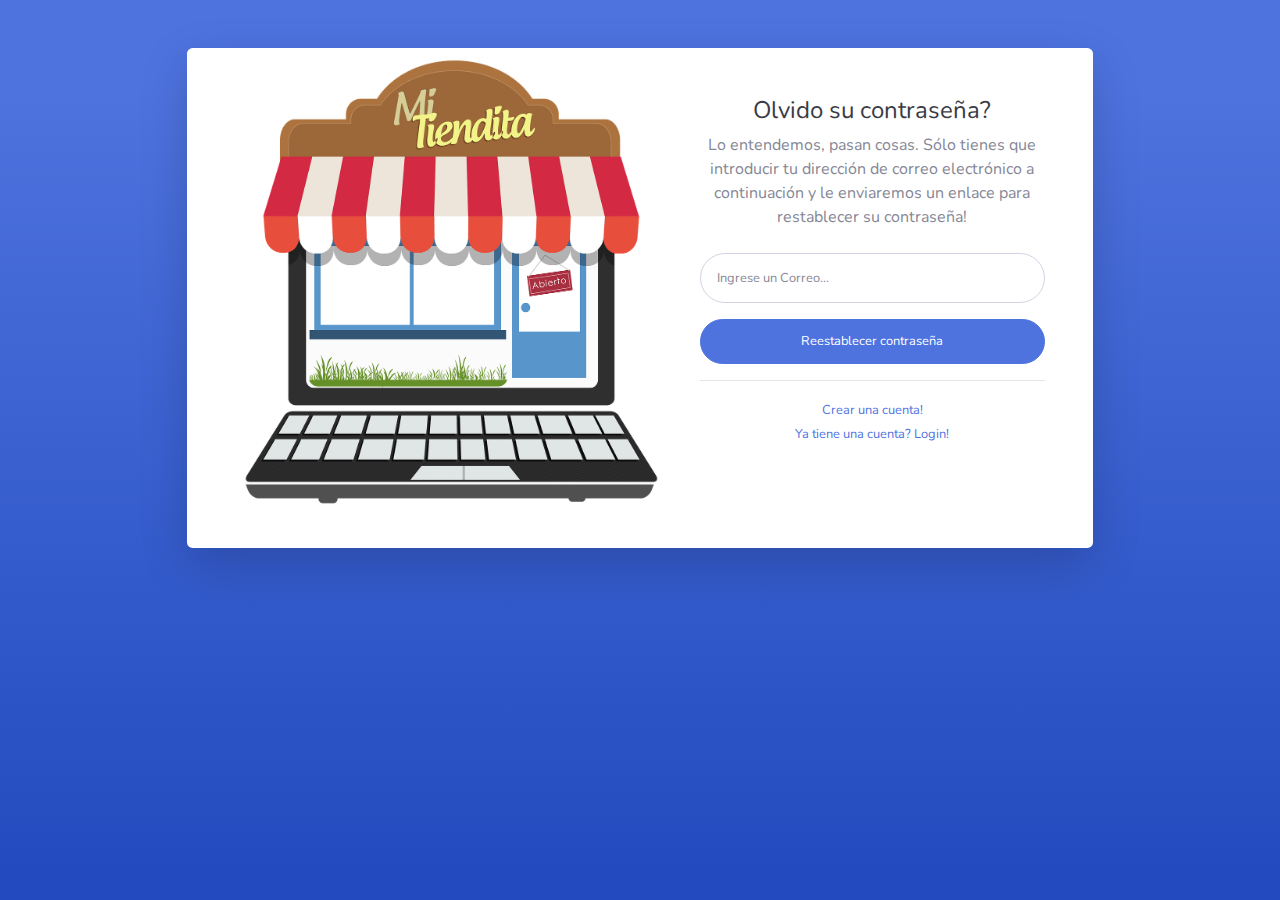
<file: forgot-password.html>
<!DOCTYPE html>
<html lang="en">

<head>

    <meta charset="utf-8">
    <meta http-equiv="X-UA-Compatible" content="IE=edge">
    <meta name="viewport" content="width=device-width, initial-scale=1, shrink-to-fit=no">
    <meta name="description" content="">
    <meta name="author" content="">

    <title>Mercadito</title>

    <!-- Custom fonts for this template-->
    <link href="vendor/fontawesome-free/css/all.min.css" rel="stylesheet" type="text/css">
    <link
        href="https://fonts.googleapis.com/css?family=Nunito:200,200i,300,300i,400,400i,600,600i,700,700i,800,800i,900,900i"
        rel="stylesheet">

    <!-- Custom styles for this template-->
    <link href="css/sb-admin-2.min.css" rel="stylesheet">

</head>

<body class="bg-gradient-primary">

    <div class="container">

        <!-- Outer Row -->
        <div class="row justify-content-center">

            <div class="col-xl-10 col-lg-12 col-md-9">

                <div class="card o-hidden border-0 shadow-lg my-5">
                    <div class="card-body p-0">
                        <!-- Nested Row within Card Body -->
                        <div class="row">
                            <div class="col-lg-6 d-none d-lg-block"><img width="500" height="500" src="img/b2ap3_large_que-es-un-tienda-online.png"></div>
                            <div class="col-lg-6">
                                <div class="p-5">
                                    <div class="text-center">
                                        <h1 class="h4 text-gray-900 mb-2">Olvido su contraseña?</h1>
                                        <p class="mb-4">Lo entendemos, pasan cosas. Sólo tienes que introducir tu dirección de correo electrónico a continuación
                                            y le enviaremos un enlace para restablecer su contraseña!</p>
                                    </div>
                                    <form class="user">
                                        <div class="form-group">
                                            <input type="email" class="form-control form-control-user"
                                                id="exampleInputEmail" aria-describedby="emailHelp"
                                                placeholder="Ingrese un Correo...">
                                        </div>
                                        <a href="login.html" class="btn btn-primary btn-user btn-block">
                                            Reestablecer contraseña
                                        </a>
                                    </form>
                                    <hr>
                                    <div class="text-center">
                                        <a class="small" href="register.html">Crear una cuenta!</a>
                                    </div>
                                    <div class="text-center">
                                        <a class="small" href="login.html">Ya tiene una cuenta? Login!</a>
                                    </div>
                                </div>
                            </div>
                        </div>
                    </div>
                </div>

            </div>

        </div>

    </div>

    <!-- Bootstrap core JavaScript-->
    <script src="vendor/jquery/jquery.min.js"></script>
    <script src="vendor/bootstrap/js/bootstrap.bundle.min.js"></script>

    <!-- Core plugin JavaScript-->
    <script src="vendor/jquery-easing/jquery.easing.min.js"></script>

    <!-- Custom scripts for all pages-->
    <script src="js/sb-admin-2.min.js"></script>

</body>

</html>
</file>
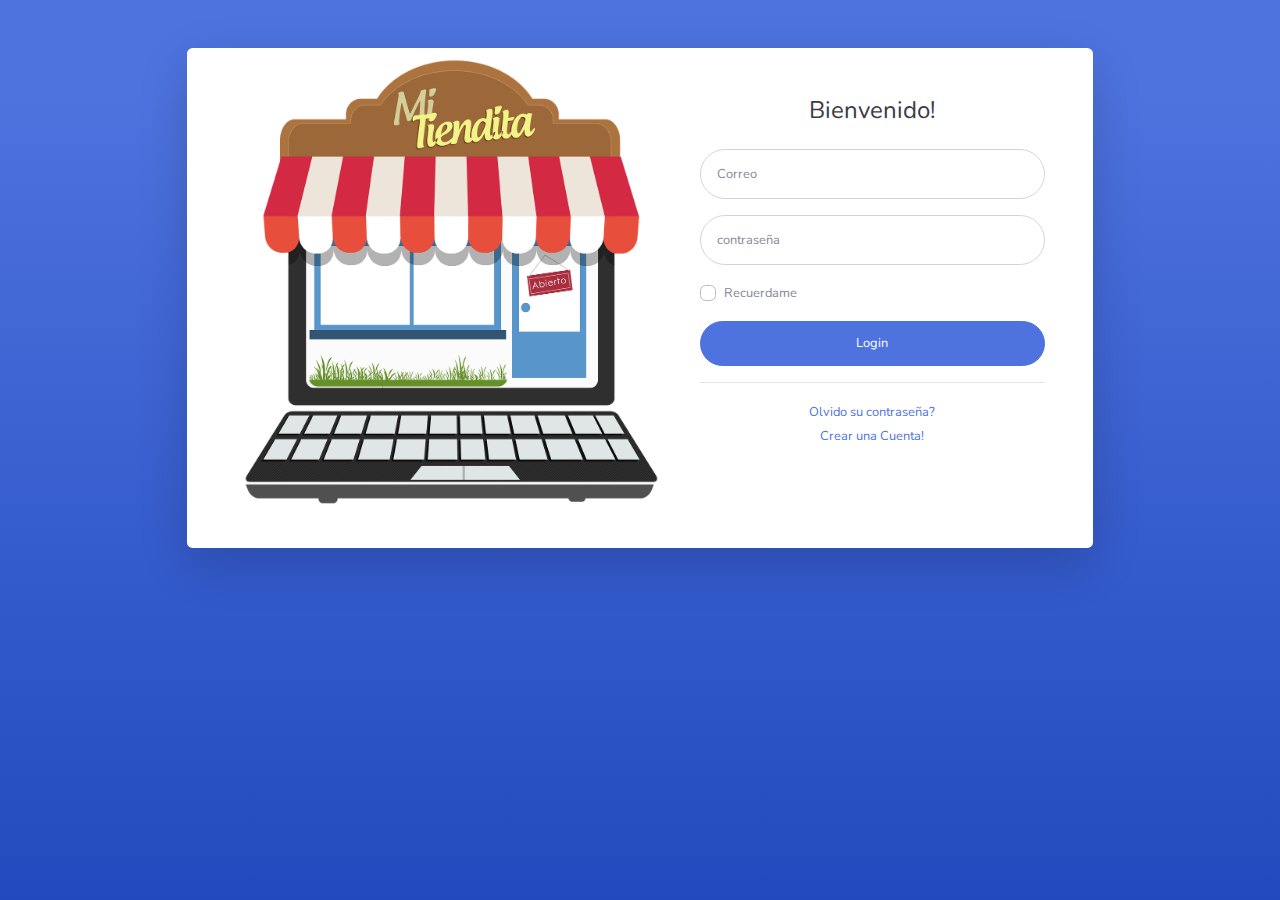
<file: login.html>
<!DOCTYPE html>
<html lang="en">

<head>

    <meta charset="utf-8">
    <meta http-equiv="X-UA-Compatible" content="IE=edge">
    <meta name="viewport" content="width=device-width, initial-scale=1, shrink-to-fit=no">
    <meta name="description" content="">
    <meta name="author" content="">

    <title>Login</title>

    <!-- Custom fonts for this template-->
    <link href="vendor/fontawesome-free/css/all.min.css" rel="stylesheet" type="text/css">
    <link
        href="https://fonts.googleapis.com/css?family=Nunito:200,200i,300,300i,400,400i,600,600i,700,700i,800,800i,900,900i"
        rel="stylesheet">

    <!-- Custom styles for this template-->
    <link href="css/sb-admin-2.min.css" rel="stylesheet">

</head>

<body class="bg-gradient-primary">

    <div class="container">

        <!-- Outer Row -->
        <div class="row justify-content-center">

            <div class="col-xl-10 col-lg-12 col-md-9">

                <div class="card o-hidden border-0 shadow-lg my-5">
                    <div class="card-body p-0">
                        <!-- Nested Row within Card Body -->
                        <div class="row">
                            <div class="col-lg-6 d-none d-lg-block"><img width="500" height="500" src="img/b2ap3_large_que-es-un-tienda-online.png"></div>
                            <div class="col-lg-6">
                                <div class="p-5">
                                    <div class="text-center">
                                        <h1 class="h4 text-gray-900 mb-4">Bienvenido!</h1>
                                    </div>
                                    <form class="user">
                                        <div class="form-group">
                                            <input type="email" class="form-control form-control-user"
                                                id="exampleInputEmail" aria-describedby="emailHelp"
                                                placeholder="Correo">
                                        </div>
                                        <div class="form-group">
                                            <input type="password" class="form-control form-control-user"
                                                id="exampleInputPassword" placeholder="contraseña">
                                        </div>
                                        <div class="form-group">
                                            <div class="custom-control custom-checkbox small">
                                                <input type="checkbox" class="custom-control-input" id="customCheck" name="Recuerdame">
                                                <label class="custom-control-label" for="customCheck">Recuerdame</label>
                                            </div>
                                        </div>
                                        <a href="index.php" class="btn btn-primary btn-user btn-block">
                                            Login
                                        </a>
                                        <hr>
                                        <!-- <a href="index.html" class="btn btn-google btn-user btn-block">
                                            <i class="fab fa-google fa-fw"></i> Login with Google
                                        </a>
                                        <a href="index.html" class="btn btn-facebook btn-user btn-block">
                                            <i class="fab fa-facebook-f fa-fw"></i> Login with Facebook
                                        </a> -->
                                    </form>
                                    
                                    <div class="text-center">
                                        <a class="small" href="forgot-password.php">Olvido su contraseña?</a>
                                    </div>
                                    <div class="text-center">
                                        <a class="small" href="register.php">Crear una Cuenta!</a>
                                    </div>
                                </div>
                            </div>
                        </div>
                    </div>
                </div>

            </div>

        </div>

    </div>

    <!-- Bootstrap core JavaScript-->
    <script src="vendor/jquery/jquery.min.js"></script>
    <script src="vendor/bootstrap/js/bootstrap.bundle.min.js"></script>

    <!-- Core plugin JavaScript-->
    <script src="vendor/jquery-easing/jquery.easing.min.js"></script>

    <!-- Custom scripts for all pages-->
    <script src="js/sb-admin-2.min.js"></script>

</body>

</html>
</file>
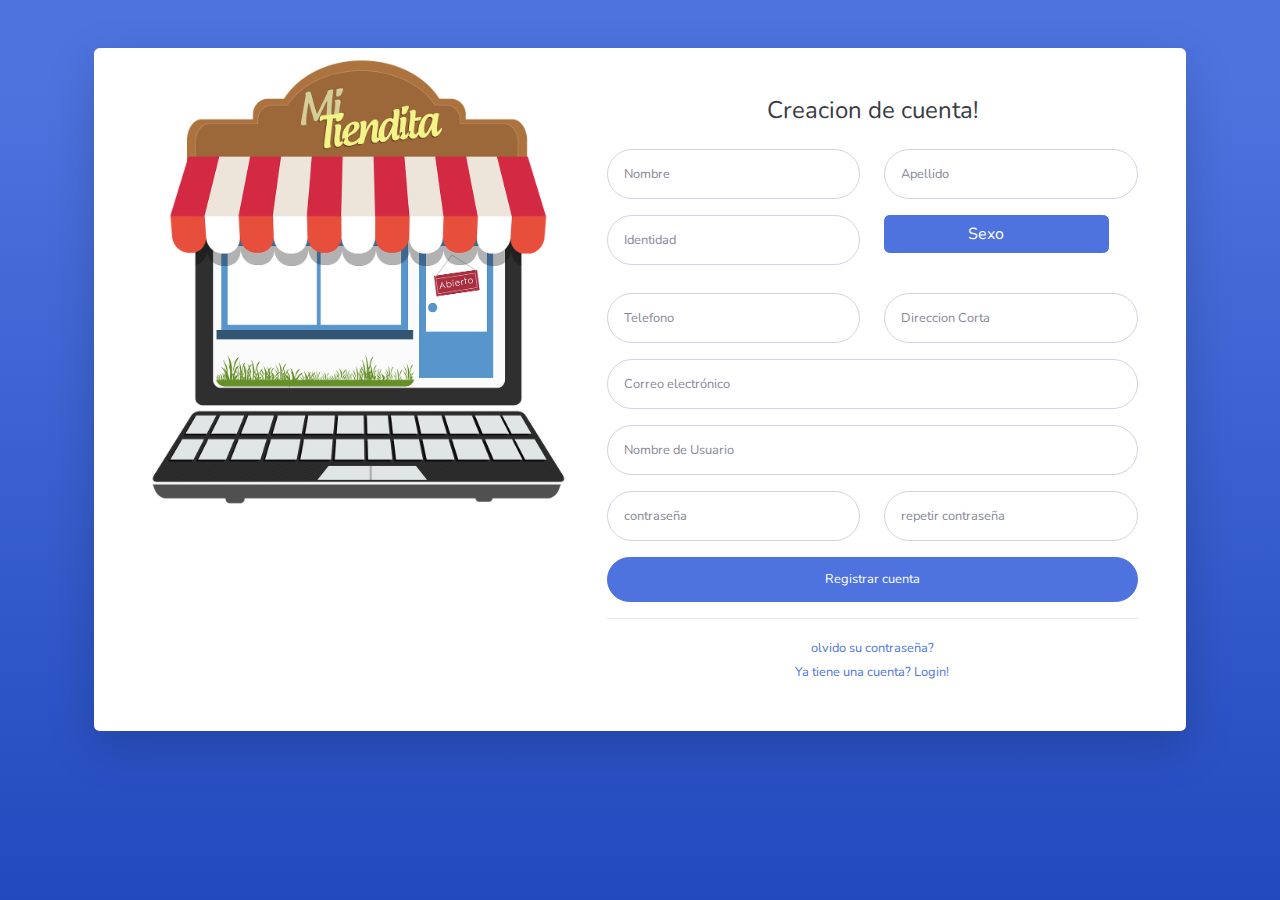
<file: register.html>
<!DOCTYPE html>
<html lang="en">

<head>

    <meta charset="utf-8">
    <meta http-equiv="X-UA-Compatible" content="IE=edge">
    <meta name="viewport" content="width=device-width, initial-scale=1, shrink-to-fit=no">
    <meta name="description" content="">
    <meta name="author" content="">
<style>
    .mi-input::-webkit-input-placeholder { color:rgb(255, 254, 254); }
</style>
    <title>Mercadito</title>

    <!-- Custom fonts for this template-->
    <link href="vendor/fontawesome-free/css/all.min.css" rel="stylesheet" type="text/css">
    <link
        href="https://fonts.googleapis.com/css?family=Nunito:200,200i,300,300i,400,400i,600,600i,700,700i,800,800i,900,900i"
        rel="stylesheet">

    <!-- Custom styles for this template-->
    <link href="css/sb-admin-2.min.css" rel="stylesheet">

</head>
<?php
include 'Cone/conexion.php';


?>
<body class="bg-gradient-primary">

    <div class="container">

        <div class="card o-hidden border-0 shadow-lg my-5">
            <div class="card-body p-0">
                <!-- Nested Row within Card Body -->
                <div class="row">
                    <div class="col-lg-5 d-none d-lg-block"><img width="500" height="500" src="img/b2ap3_large_que-es-un-tienda-online.png"></div>
                    <div class="col-lg-7">
                        <div class="p-5">
                            <div class="text-center">
                                <h1 class="h4 text-gray-900 mb-4">Creacion de cuenta!</h1>
                            </div>
                            <form action="registrar_cliente.php" method="post" class="user" >
                                <div class="form-group row">
                                    <div class="col-sm-6 mb-3 mb-sm-0">
                                        <input type="text" class="form-control form-control-user" id="name"
                                           name="name" placeholder="Nombre">
                                    </div>
                                    <div class="col-sm-6">
                                        <input type="text" class="form-control form-control-user" id="lastname"
                                           name="lastname" placeholder="Apellido">
                                    </div>
                                    
                                </div>
                                <div class="form-group row">
                                    <div class="col-sm-6 mb-sm-0">
                                        <input type="text" class="form-control form-control-user" id="N_identidad"
                                           name="N_identidad" placeholder="Identidad">
                                    </div>
                                    <hr>
                                    <div class="col-sm-6 dropdown mb-4">
                                        <input name="sexo" list="btn_Sexo" class="btn btn-primary dropdown-toggle mi-input" placeholder="Sexo">
                                            <datalist id="btn_Sexo">
                                            <option value="M">
                                            <option value="F">
                                            <option value="O">
                                            </datalist>
                                    </div>
                                </div>
                                <div class="form-group row">
                                    <div class="col-sm-6 mb-3 mb-sm-0">
                                        <input type="text" class="form-control form-control-user" id="Telefono"
                                           name="Telefono" placeholder="Telefono">
                                    </div>
                                    <div class="col-sm-6">
                                        <input type="text" class="form-control form-control-user" id="Direccion"
                                           name="Direccion" placeholder="Direccion Corta">
                                    </div>
                                </div>
                                <div class="form-group">
                                    <input type="text" class="form-control form-control-user" id="Email"
                                        name="Email" placeholder="Correo electrónico">
                                </div>
                                <div class="form-group">
                                    <input type="text" class="form-control form-control-user" id="User"
                                        name="User" placeholder="Nombre de Usuario">
                                </div>
                                <div class="form-group row">
                                    <div class="col-sm-6 mb-3 mb-sm-0">
                                        <input type="password" class="form-control form-control-user"
                                           name="Password" id="Password" placeholder="contraseña">
                                    </div>
                                    <div class="col-sm-6">
                                        <input type="password" class="form-control form-control-user"
                                            id="exampleRepeatPassword" placeholder="repetir contraseña">
                                    </div>
                                </div>
                                <input type="submit" value="Registrar cuenta" class="btn btn-primary btn-user btn-block" name="send">
                                
                                <hr>
                                <!-- <a href="index.html" class="btn btn-google btn-user btn-block">
                                    <i class="fab fa-google fa-fw"></i> Register with Google
                                </a>
                                <a href="index.html" class="btn btn-facebook btn-user btn-block">
                                    <i class="fab fa-facebook-f fa-fw"></i> Register with Facebook
                                </a> -->
                            </form>
                            
                            <div class="text-center">
                                <a class="small" href="forgot-password.html">olvido su contraseña?</a>
                            </div>
                            <div class="text-center">
                                <a class="small" href="login.html">Ya tiene una cuenta? Login!</a>
                            </div>
                        </div>
                    </div>
                </div>
            </div>
        </div>

    </div>

    <!-- Bootstrap core JavaScript-->
    <script src="vendor/jquery/jquery.min.js"></script>
    <script src="vendor/bootstrap/js/bootstrap.bundle.min.js"></script>

    <!-- Core plugin JavaScript-->
    <script src="vendor/jquery-easing/jquery.easing.min.js"></script>

    <!-- Custom scripts for all pages-->
    <script src="js/sb-admin-2.min.js"></script>

</body>

</html>
</file>
